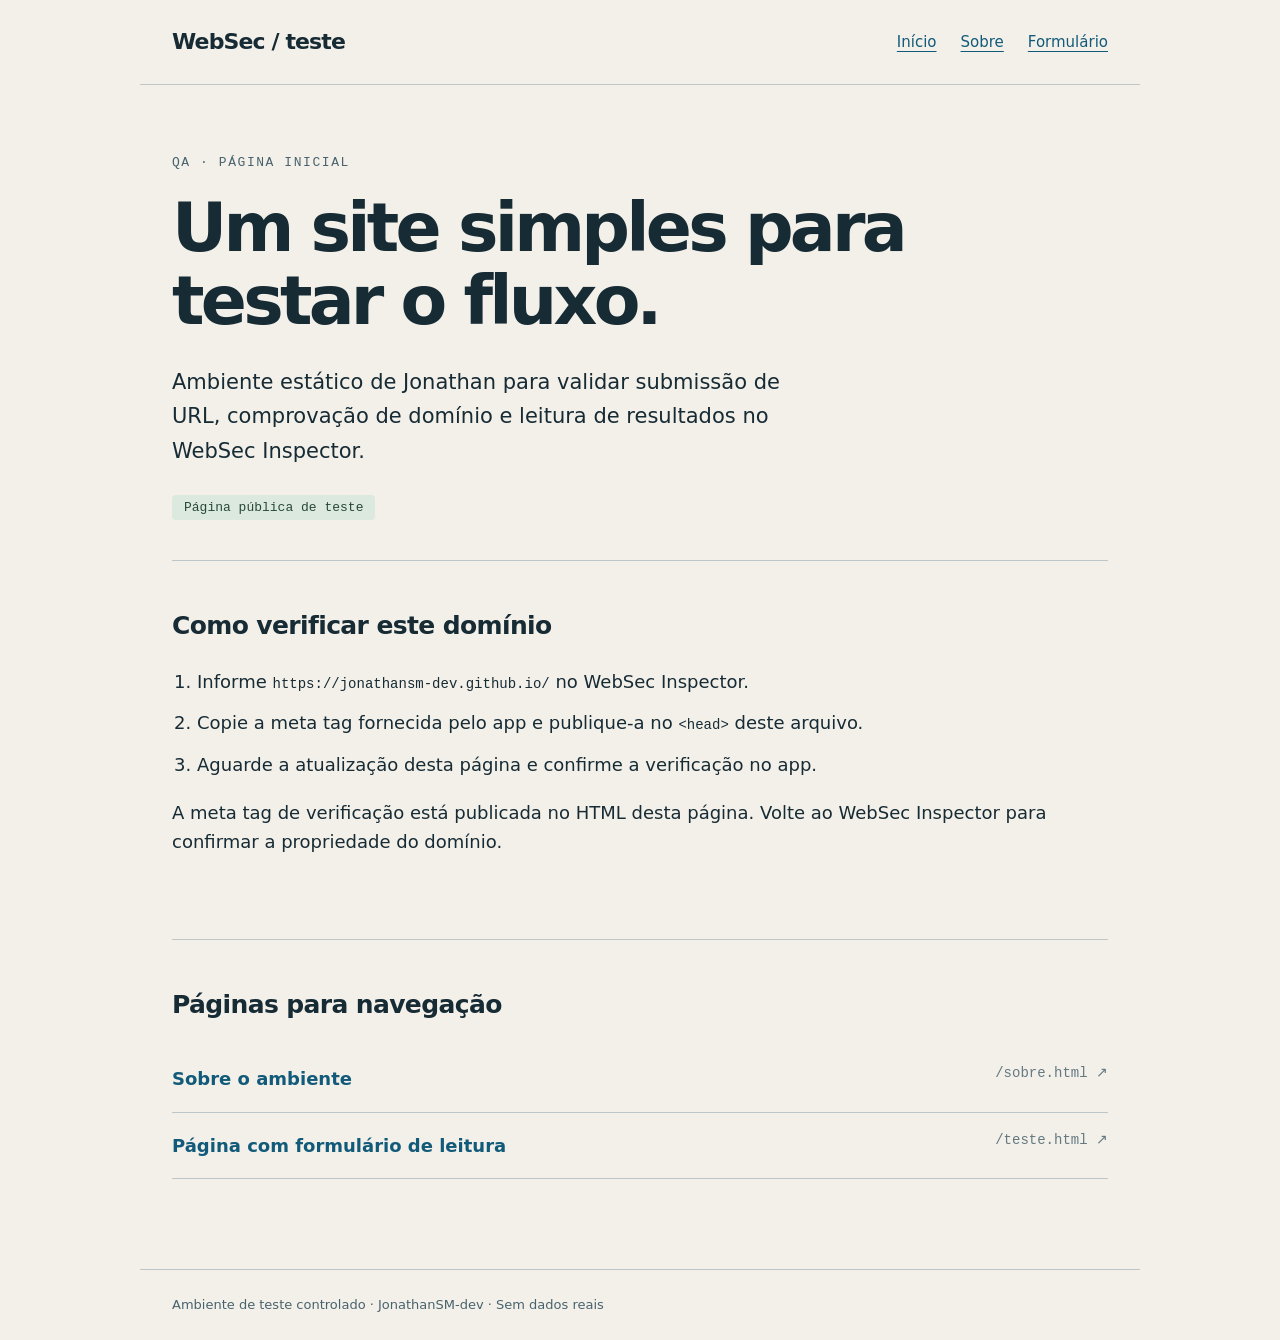
<file: index.html>
<!doctype html>
<html lang="pt-BR"><head><meta charset="utf-8"><meta name="viewport" content="width=device-width,initial-scale=1"><meta name="description" content="Site estático controlado para testes funcionais do WebSec Inspector.">
<meta name="websec-verification" content="websec-verify-Hz2IdRVBFfhgSTWdp2zrrf7e8x9uJClH" />
<title>Site de teste do WebSec Inspector</title><link rel="stylesheet" href="/style.css"></head><body><header><a class="brand" href="/">WebSec / teste</a><nav aria-label="Navegação principal"><a href="/">Início</a><a href="/sobre.html">Sobre</a><a href="/teste.html">Formulário</a></nav></header><main><p class="eyebrow">QA · Página inicial</p><h1>Um site simples para testar o fluxo.</h1><p class="lead">Ambiente estático de Jonathan para validar submissão de URL, comprovação de domínio e leitura de resultados no WebSec Inspector.</p><p><span class="status">Página pública de teste</span></p><section><h2>Como verificar este domínio</h2><ol><li>Informe <code>https://jonathansm-dev.github.io/</code> no WebSec Inspector.</li><li>Copie a meta tag fornecida pelo app e publique-a no <code>&lt;head&gt;</code> deste arquivo.</li><li>Aguarde a atualização desta página e confirme a verificação no app.</li></ol><p>A meta tag de verificação está publicada no HTML desta página. Volte ao WebSec Inspector para confirmar a propriedade do domínio.</p></section><section><h2>Páginas para navegação</h2><a class="route" href="/sobre.html">Sobre o ambiente <span>/sobre.html ↗</span></a><a class="route" href="/teste.html">Página com formulário de leitura <span>/teste.html ↗</span></a></section></main><footer>Ambiente de teste controlado · JonathanSM-dev · Sem dados reais</footer></body></html>
</file>
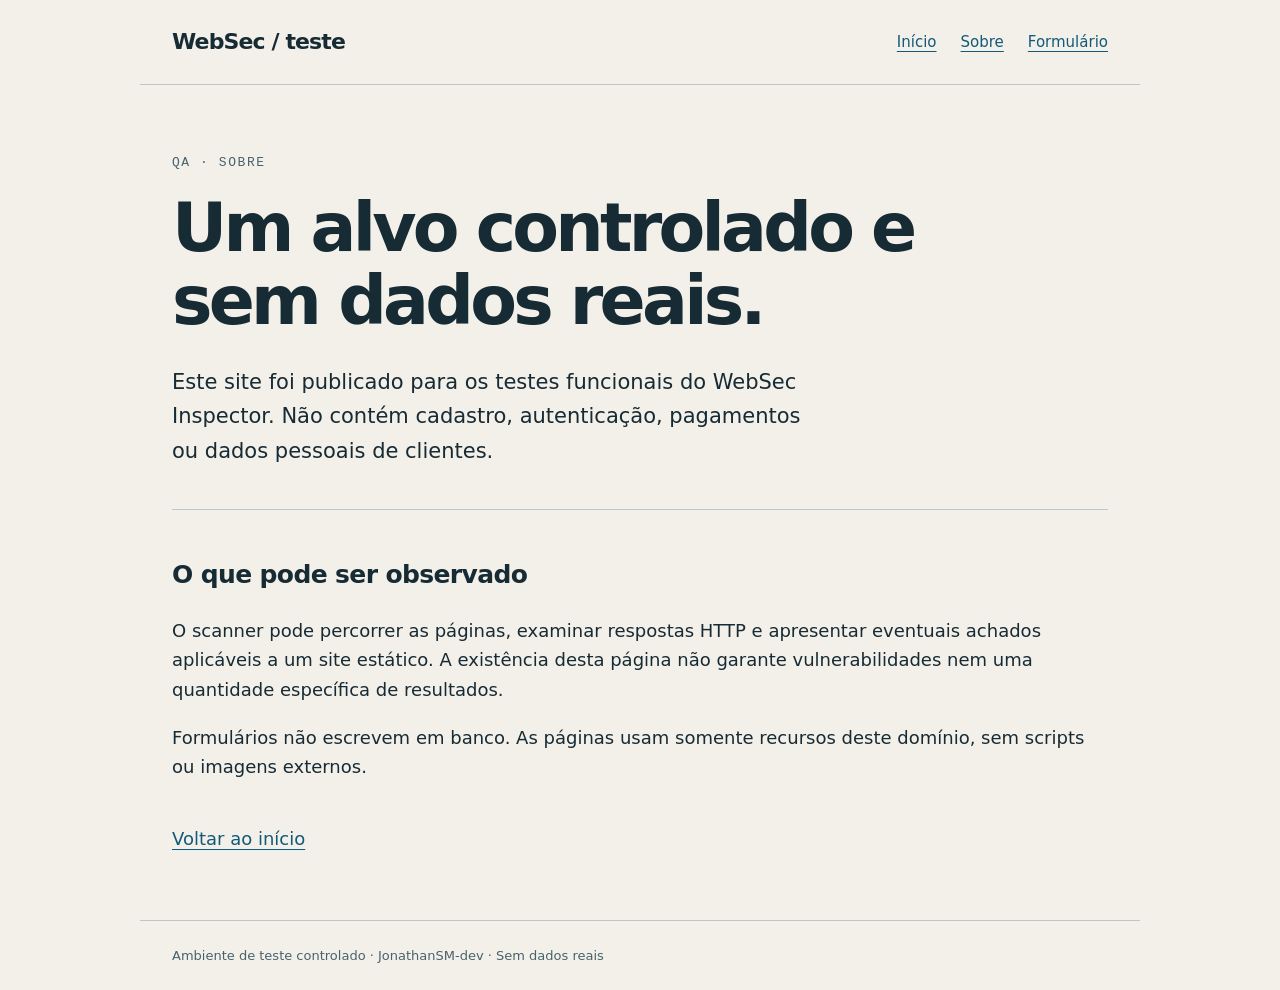
<file: sobre.html>
<!doctype html>
<html lang="pt-BR"><head><meta charset="utf-8"><meta name="viewport" content="width=device-width,initial-scale=1"><meta name="description" content="Site estático controlado para testes funcionais do WebSec Inspector.">
<!-- Publicar aqui a meta tag websec-verification fornecida pelo aplicativo. -->
<title>Sobre o ambiente de teste</title><link rel="stylesheet" href="/style.css"></head><body><header><a class="brand" href="/">WebSec / teste</a><nav aria-label="Navegação principal"><a href="/">Início</a><a href="/sobre.html">Sobre</a><a href="/teste.html">Formulário</a></nav></header><main><p class="eyebrow">QA · Sobre</p><h1>Um alvo controlado e sem dados reais.</h1><p class="lead">Este site foi publicado para os testes funcionais do WebSec Inspector. Não contém cadastro, autenticação, pagamentos ou dados pessoais de clientes.</p><section><h2>O que pode ser observado</h2><p>O scanner pode percorrer as páginas, examinar respostas HTTP e apresentar eventuais achados aplicáveis a um site estático. A existência desta página não garante vulnerabilidades nem uma quantidade específica de resultados.</p><p>Formulários não escrevem em banco. As páginas usam somente recursos deste domínio, sem scripts ou imagens externos.</p></section><a href="/">Voltar ao início</a></main><footer>Ambiente de teste controlado · JonathanSM-dev · Sem dados reais</footer></body></html>
</file>
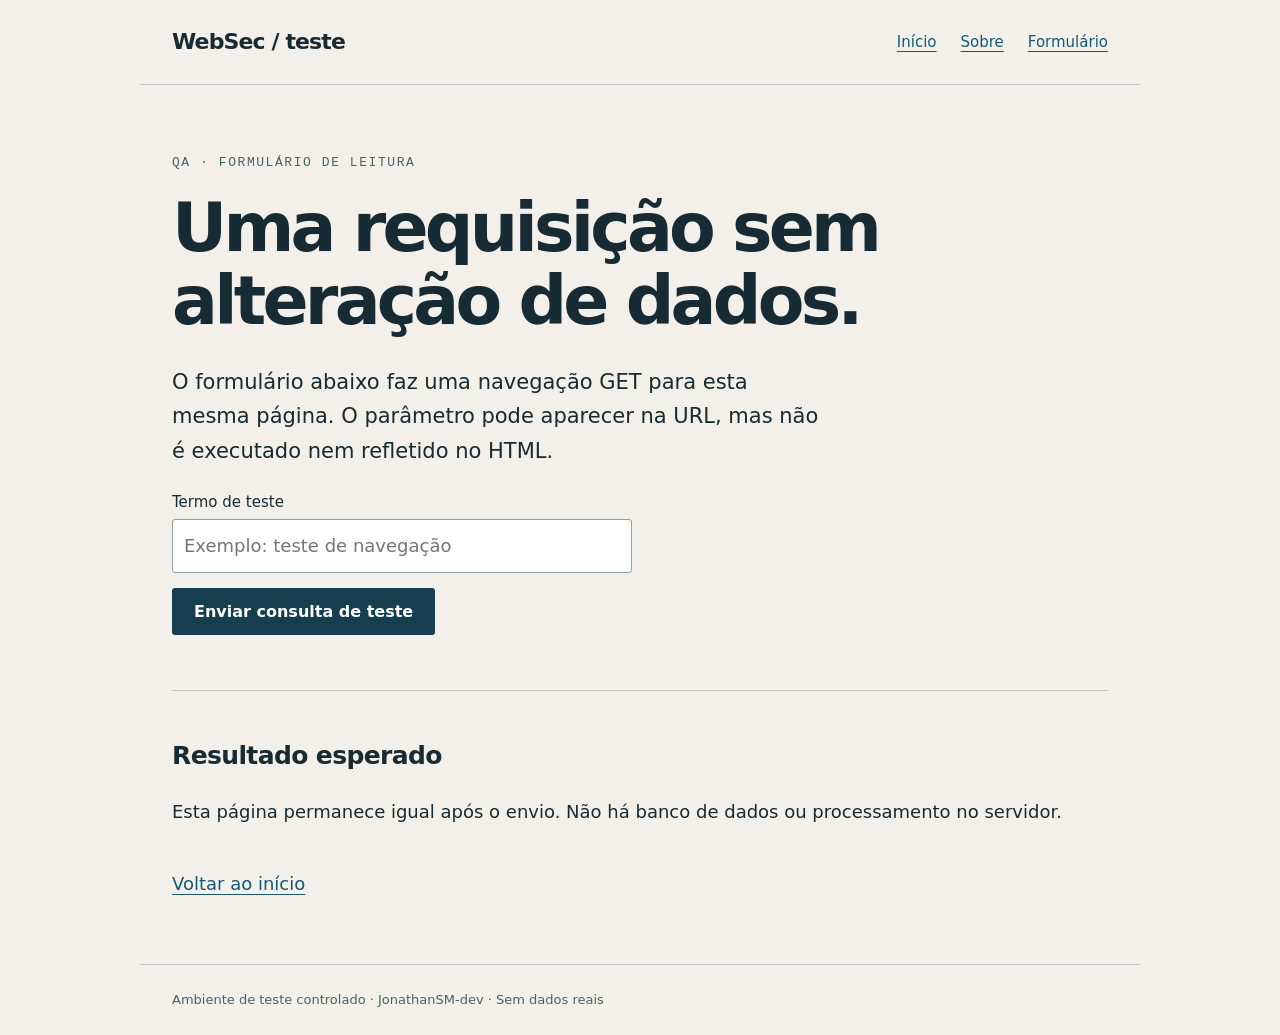
<file: teste.html>
<!doctype html>
<html lang="pt-BR"><head><meta charset="utf-8"><meta name="viewport" content="width=device-width,initial-scale=1"><meta name="description" content="Site estático controlado para testes funcionais do WebSec Inspector.">
<!-- Publicar aqui a meta tag websec-verification fornecida pelo aplicativo. -->
<title>Formulário estático de teste</title><link rel="stylesheet" href="/style.css"></head><body><header><a class="brand" href="/">WebSec / teste</a><nav aria-label="Navegação principal"><a href="/">Início</a><a href="/sobre.html">Sobre</a><a href="/teste.html">Formulário</a></nav></header><main><p class="eyebrow">QA · Formulário de leitura</p><h1>Uma requisição sem alteração de dados.</h1><p class="lead">O formulário abaixo faz uma navegação GET para esta mesma página. O parâmetro pode aparecer na URL, mas não é executado nem refletido no HTML.</p><form action="/teste.html" method="get"><label for="q">Termo de teste</label><input id="q" name="q" type="text" maxlength="100" placeholder="Exemplo: teste de navegação"><br><button type="submit">Enviar consulta de teste</button></form><section><h2>Resultado esperado</h2><p>Esta página permanece igual após o envio. Não há banco de dados ou processamento no servidor.</p></section><a href="/">Voltar ao início</a></main><footer>Ambiente de teste controlado · JonathanSM-dev · Sem dados reais</footer></body></html>
</file>
<file: style.css>
*{box-sizing:border-box}html{color-scheme:light}body{margin:0;background:#f3f0e9;color:#172b35;font:18px/1.65 system-ui,-apple-system,Segoe UI,sans-serif}a{color:#125a79;text-underline-offset:4px}header,main,footer{max-width:1000px;margin:auto;padding:24px 32px}header{display:flex;justify-content:space-between;align-items:center;gap:24px;border-bottom:1px solid #bdc6c8}.brand{font-weight:800;text-decoration:none;color:#172b35;letter-spacing:-.04em;font-size:22px}nav{display:flex;gap:24px;font-size:15px}.eyebrow{font:13px/1.4 ui-monospace,monospace;letter-spacing:.12em;text-transform:uppercase;color:#48626d;margin-top:45px}h1{font-size:clamp(38px,6vw,68px);line-height:1.06;letter-spacing:-.055em;max-width:780px;margin:20px 0 28px}h2{font-size:25px;letter-spacing:-.025em;margin-top:34px}.lead{max-width:650px;font-size:21px}section{padding:10px 0 24px;border-top:1px solid #bdc6c8;margin-top:40px}ol{padding-left:25px;max-width:760px}li{margin:12px 0}.route{display:flex;justify-content:space-between;gap:20px;padding:18px 0;border-bottom:1px solid #bdc6c8;text-decoration:none;font-weight:600}.route span{color:#647982;font:14px ui-monospace,monospace}.status{display:inline-block;background:#dce9df;color:#274936;padding:5px 12px;font:13px ui-monospace,monospace;border-radius:4px}code,pre{font:14px/1.6 ui-monospace,monospace;overflow-wrap:anywhere}pre{padding:18px;background:#e4e4dc;white-space:pre-wrap}footer{margin-top:42px;border-top:1px solid #bdc6c8;font-size:13px;color:#48626d}label{display:block;font-size:15px;margin:15px 0 5px}input{font:inherit;padding:11px;border:1px solid #8da2a8;background:#fff;width:100%;max-width:460px;border-radius:3px}button{font:600 16px system-ui;padding:14px 22px;border:0;border-radius:3px;background:#153f50;color:white;cursor:pointer;margin:15px 0}a:focus-visible,input:focus-visible,button:focus-visible{outline:3px solid #b56f26;outline-offset:4px}@media(max-width:600px){header{align-items:start;flex-direction:column;gap:10px}header,main,footer{padding:20px}nav{gap:20px}.route{flex-direction:column;gap:3px}.eyebrow{margin-top:25px}}
</file>
